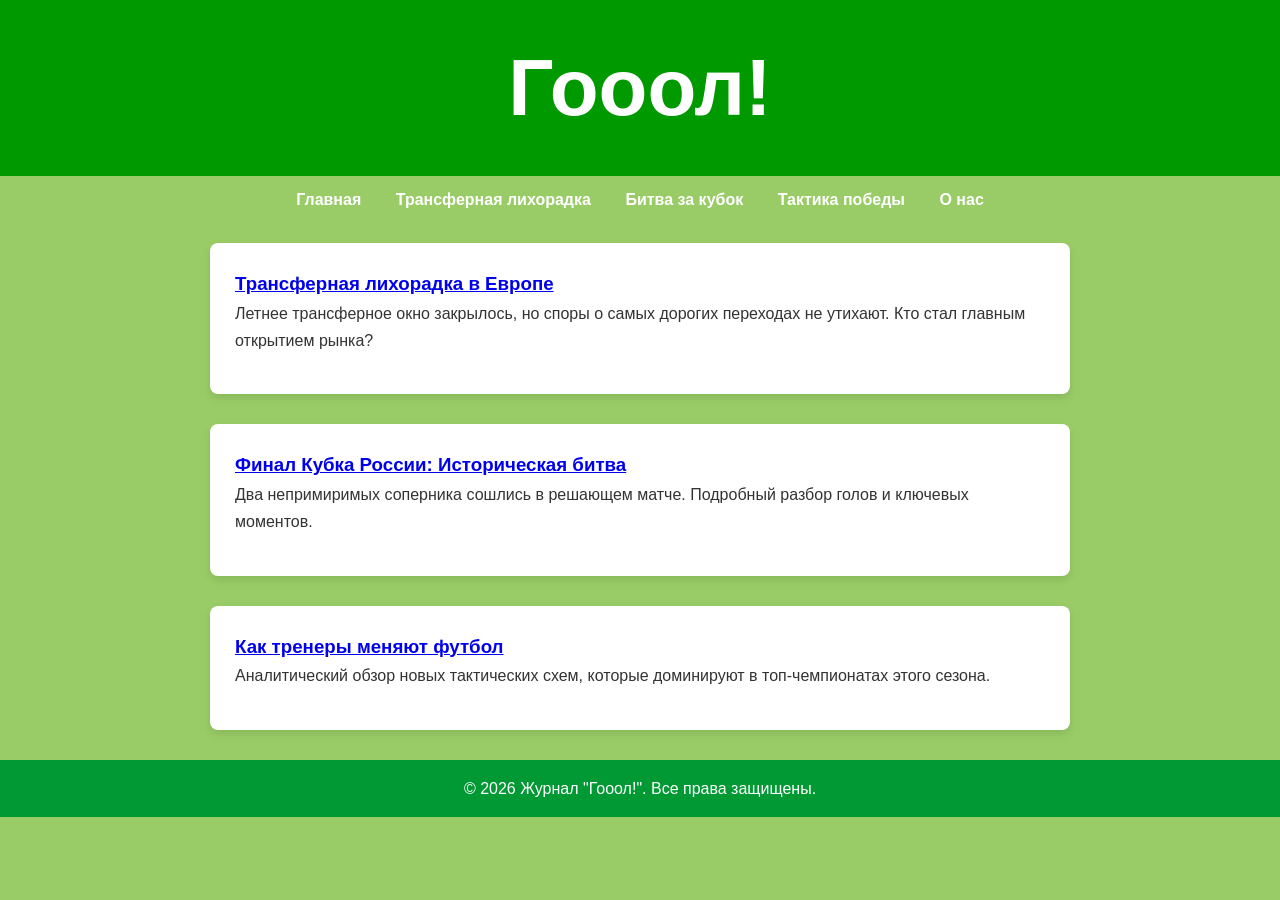
<file: index.html>
<!DOCTYPE html>
<html lang="ru">
<head>
    <meta charset="UTF-8">
    <title>Гооол! - Свежие новости футбола</title>
    <link rel="stylesheet" href="style.css">
</head>
<body>

<header>
    <h1><a href="index.html">Гооол!</a></h1>
</header>

<nav>
    <ul>
        <li><a href="index.html">Главная</a></li>
        <li><a href="news1.html">Трансферная лихорадка</a></li>
        <li><a href="news2.html">Битва за кубок</a></li>
        <li><a href="news3.html">Тактика победы</a></li>
        <li><a href="about.html">О нас</a></li>
    </ul>
</nav>

<main>

<article class="news-item">
    <h3><a href="news1.html">Трансферная лихорадка в Европе</a></h3>
    <p>Летнее трансферное окно закрылось, но споры о самых дорогих переходах не утихают. Кто стал главным открытием рынка?</p>
</article>

<article class="news-item">
    <h3><a href="news2.html">Финал Кубка России: Историческая битва</a></h3>
    <p>Два непримиримых соперника сошлись в решающем матче. Подробный разбор голов и ключевых моментов.</p>
</article>

<article class="news-item">
    <h3><a href="news3.html">Как тренеры меняют футбол</a></h3>
        <p>Аналитический обзор новых тактических схем, которые доминируют в топ-чемпионатах этого сезона.</p>
</article>

</main>

<footer>
    <p>© 2026 Журнал "Гооол!". Все права защищены.</p>
</footer>

</body>
</html>
</file>
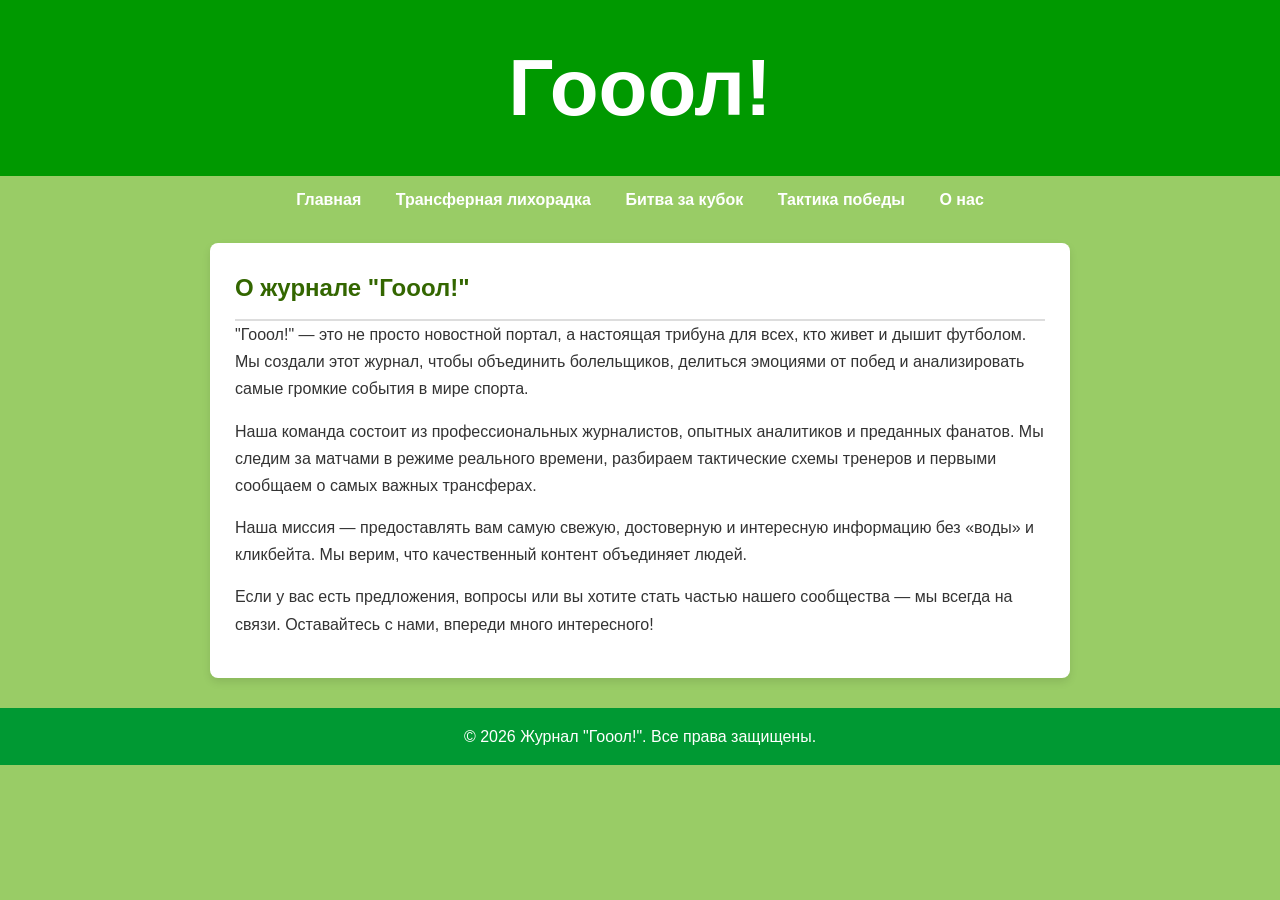
<file: about.html>
<!DOCTYPE html>
<html lang="ru">
<head>
    <meta charset="UTF-8">
    <title>О журнале "Гооол!"</title>
    <link rel="stylesheet" href="style.css">
</head>
<body>

    <!-- Шапка сайта (Хедер) -->
    <header>
        <h1><a href="index.html">Гооол!</a></h1>
    </header>

    <!-- Навигационное меню -->
    <nav>
        <ul>
            <li><a href="index.html">Главная</a></li>
            <li><a href="news1.html">Трансферная лихорадка</a></li>
            <li><a href="news2.html">Битва за кубок</a></li>
            <li><a href="news3.html">Тактика победы</a></li>
            <li><a href="about.html" class="active">О нас</a></li> <!-- Текущая страница -->
        </ul>
    </nav>

    <!-- Основное содержимое страницы -->
    <main>
        <article class="about-us">
            <h2>О журнале "Гооол!"</h2>
            <p>
                "Гооол!" — это не просто новостной портал, а настоящая трибуна для всех, кто живет и дышит футболом. Мы создали этот журнал, чтобы объединить болельщиков, делиться эмоциями от побед и анализировать самые громкие события в мире спорта.
            </p>

            <p>
                Наша команда состоит из профессиональных журналистов, опытных аналитиков и преданных фанатов. Мы следим за матчами в режиме реального времени, разбираем тактические схемы тренеров и первыми сообщаем о самых важных трансферах.
            </p>

            <p>
                Наша миссия — предоставлять вам самую свежую, достоверную и интересную информацию без «воды» и кликбейта. Мы верим, что качественный контент объединяет людей.
            </p>

            <p>
                Если у вас есть предложения, вопросы или вы хотите стать частью нашего сообщества — мы всегда на связи. Оставайтесь с нами, впереди много интересного!
            </p>
        </article>
    </main>

    <!-- Подвал сайта (Футер) -->
    <footer>
        <p>© 2026 Журнал "Гооол!". Все права защищены.</p>
    </footer>

</body>
</html>
</file>
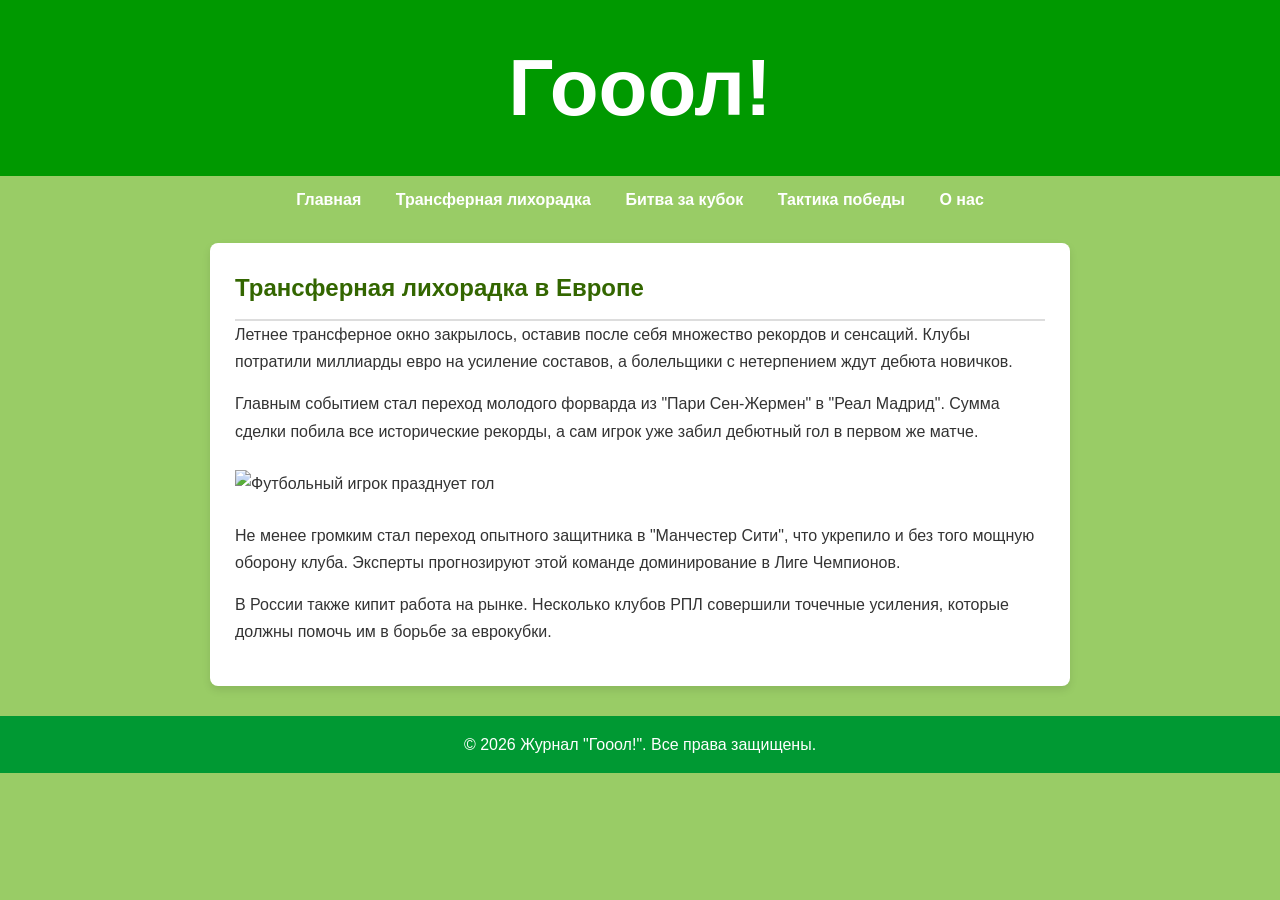
<file: news1.html>
<!DOCTYPE html>
<html lang="ru">
<head>
    <meta charset="UTF-8">
    <title>Трансферная лихорадка в Европе | Гооол!</title>
    <link rel="stylesheet" href="style.css">
</head>
<body>

<header>
    <h1><a href="index.html">Гооол!</a></h1>
</header>

<nav>
<!-- Меню навигации -->
<ul>
        <li><a href="index.html">Главная</a></li>
        <li><a href="news1.html">Трансферная лихорадка</a></li>
        <li><a href="news2.html">Битва за кубок</a></li>
        <li><a href="news3.html">Тактика победы</a></li>
        <li><a href="about.html">О нас</a></li>
</ul>
</nav>

<main>

<article>
<h2>Трансферная лихорадка в Европе</h2>
<p>Летнее трансферное окно закрылось, оставив после себя множество рекордов и сенсаций. Клубы потратили миллиарды евро на усиление составов, а болельщики с нетерпением ждут дебюта новичков.</p>

<p>Главным событием стал переход молодого форварда из "Пари Сен-Жермен" в "Реал Мадрид". Сумма сделки побила все исторические рекорды, а сам игрок уже забил дебютный гол в первом же матче.</p>

<img alt="Футбольный игрок празднует гол" id="019e35b4-f0b9-72ee-a5bc-336386f53611">

<p>Не менее громким стал переход опытного защитника в "Манчестер Сити", что укрепило и без того мощную оборону клуба. Эксперты прогнозируют этой команде доминирование в Лиге Чемпионов.</p>

<p>В России также кипит работа на рынке. Несколько клубов РПЛ совершили точечные усиления, которые должны помочь им в борьбе за еврокубки.</p>
</article>

</main>

<footer>
<p>© 2026 Журнал "Гооол!". Все права защищены.</p>
</footer>

</body>
</html>
</file>
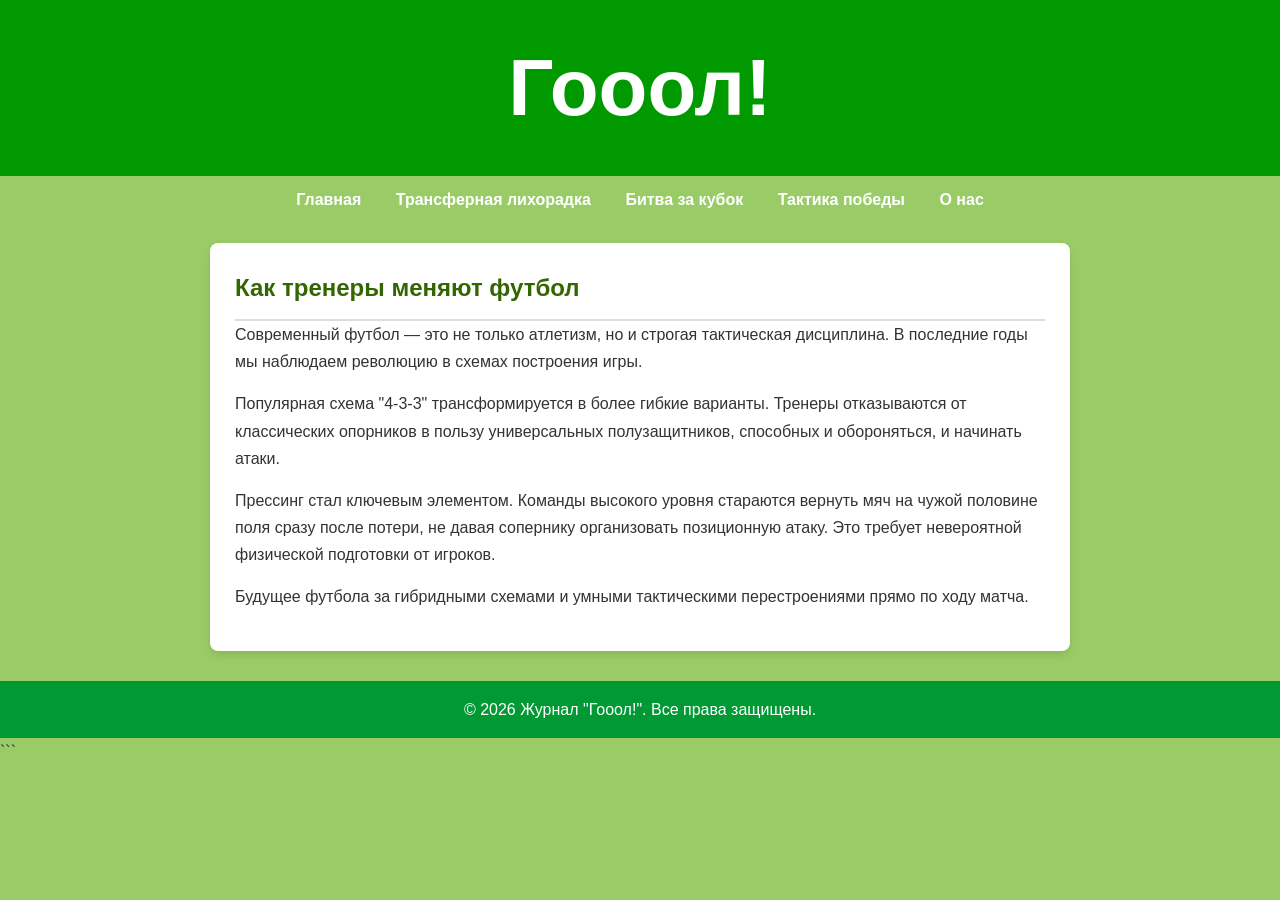
<file: news3.html>
<!DOCTYPE html>
<html lang="ru">
<head>
    <meta charset="UTF-8">
    <title>Тактика победы | Гооол!</title>
    <link rel="stylesheet" href="style.css">
</head>
<body>

<header>
<h1><a href="index.html">Гооол!</a></h1>
</header>

<nav>
<!-- Меню навигации -->
<ul>
        <li><a href="index.html">Главная</a></li>
        <li><a href="news1.html">Трансферная лихорадка</a></li>
        <li><a href="news2.html">Битва за кубок</a></li>
        <li><a href="news3.html">Тактика победы</a></li>
        <li><a href="about.html">О нас</a></li>
</ul>
</nav>

<main>

<article class="analytic-article">
<h2>Как тренеры меняют футбол</h2>
<p>Современный футбол — это не только атлетизм, но и строгая тактическая дисциплина. В последние годы мы наблюдаем революцию в схемах построения игры.</p>

<p>Популярная схема "4-3-3" трансформируется в более гибкие варианты. Тренеры отказываются от классических опорников в пользу универсальных полузащитников, способных и обороняться, и начинать атаки.</p>

<p>Прессинг стал ключевым элементом. Команды высокого уровня стараются вернуть мяч на чужой половине поля сразу после потери, не давая сопернику организовать позиционную атаку. Это требует невероятной физической подготовки от игроков.</p>
<p>Будущее футбола за гибридными схемами и умными тактическими перестроениями прямо по ходу матча.</p> </article> </main> <footer> <p>© 2026 Журнал "Гооол!". Все права защищены.</p> </footer> </body> </html> ```
</file>
<file: style.css>
/* Сброс стандартных стилей */
* {
    margin: 0;
    padding: 0;
    box-sizing: border-box;
}

body {
	font-family: 'Segoe UI', Tahoma, Geneva, Verdana, sans-serif;
	background-color: #99CC66;
	color: #333;
	line-height: 1.7;
}

header {
	background-color: #009900; /* Темно-синий */
	color: white;
	padding: 20px;
	text-align: center;
}

header h1 a {
    color: white;
    text-decoration: none;
    font-size: 2.5em;
}

nav ul {
	list-style: none;
	padding: 10px 0;
	text-align: center;
}

nav ul li {
    display: inline;
    margin: 0 15px;
}

nav ul li a {
    color: white;
    text-decoration: none;
    font-weight: bold;
}

main {
    max-width: 900px;
    margin: 20px auto;
    padding: 0 20px;
}

article {
    background-color: white;
    padding: 25px;
    margin-bottom: 30px;
    border-radius: 8px;
    box-shadow: 0 4px 8px rgba(0,0,0,0.1);
}

article h2 {
	color: #336600; /* Красный акцент */
	border-bottom: 2px solid #ddd;
	padding-bottom: 10px;
}

article p {
    margin-bottom: 15px;
}

article img {
    max-width: 100%;
    height: auto;
    display: block;
    margin: 25px auto;
}

footer {
	background-color: #009933;
	color: white;
	text-align: center;
	padding: 15px 0;
	position: center;
	bottom: 0;
	width: 100%;
}
</file>
